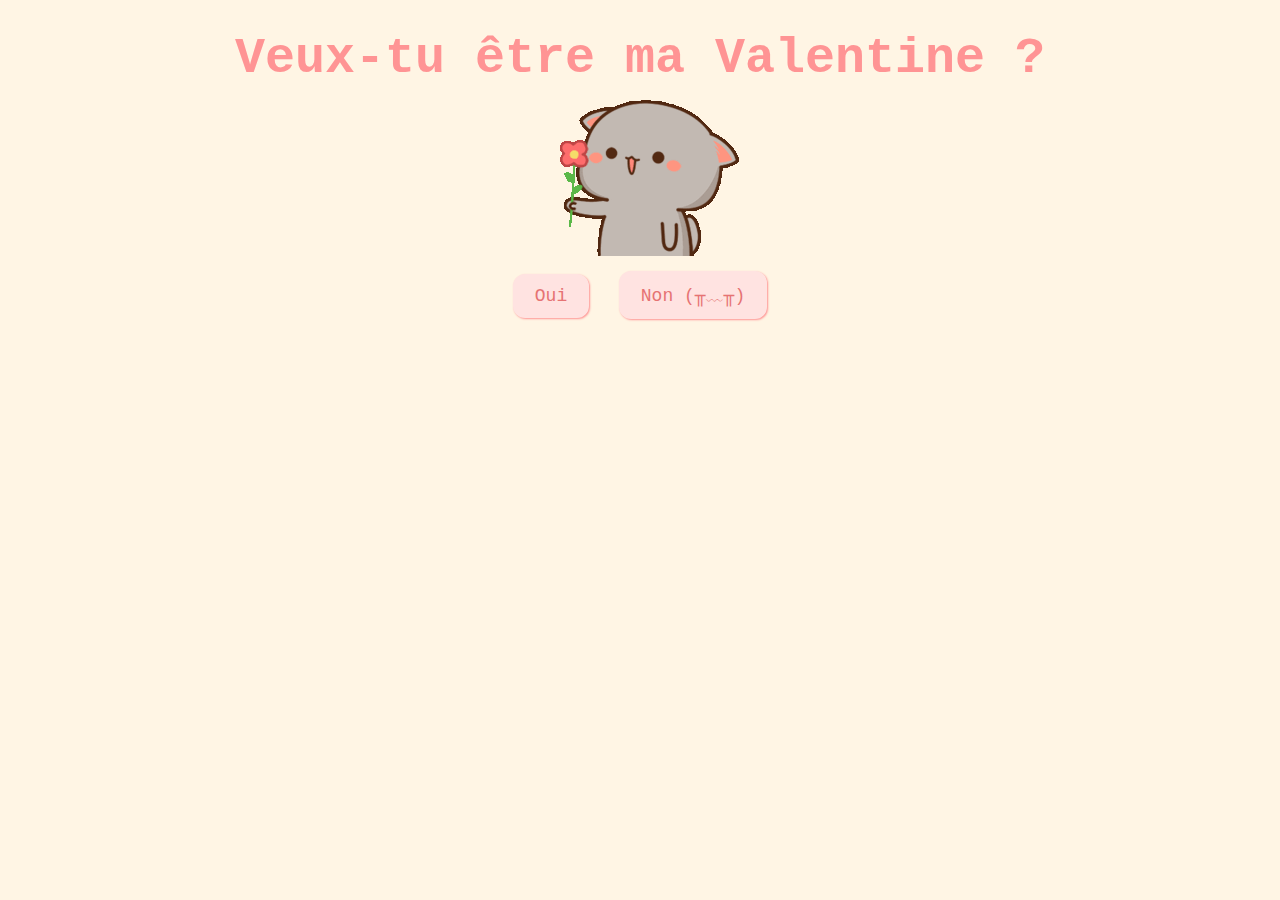
<file: index.html>
<!DOCTYPE html>

<html>
	<head>
		<meta charset="utf-8">
		<title>Veux-tu être ma Valentine ?</title> 
		<link rel="stylesheet" href="index.css" />


	</head>

	<body>
		<div id="valentineQuestion"><b>Veux-tu être ma Valentine ?</b></div>
		<img src="cat.gif">
		</br>
		<button class="answerButton" onclick="location.href='thankyou.html'">
      	Oui
    </button>
    <button class="answerButton" id="noButton">Non (╥﹏╥)</button>
	</body>

	<script>
      document
        .getElementById("noButton")
        .addEventListener("click", function () {
          var yesButton = document.querySelector(
            'button[onclick*="thankyou.html"]'
          );
          var currentFontSize = parseInt(
            window.getComputedStyle(yesButton).fontSize
          );
          yesButton.style.fontSize = currentFontSize + 10 + "px"; // Increase font size by 5px
        });
    </script>

</html>
</file>
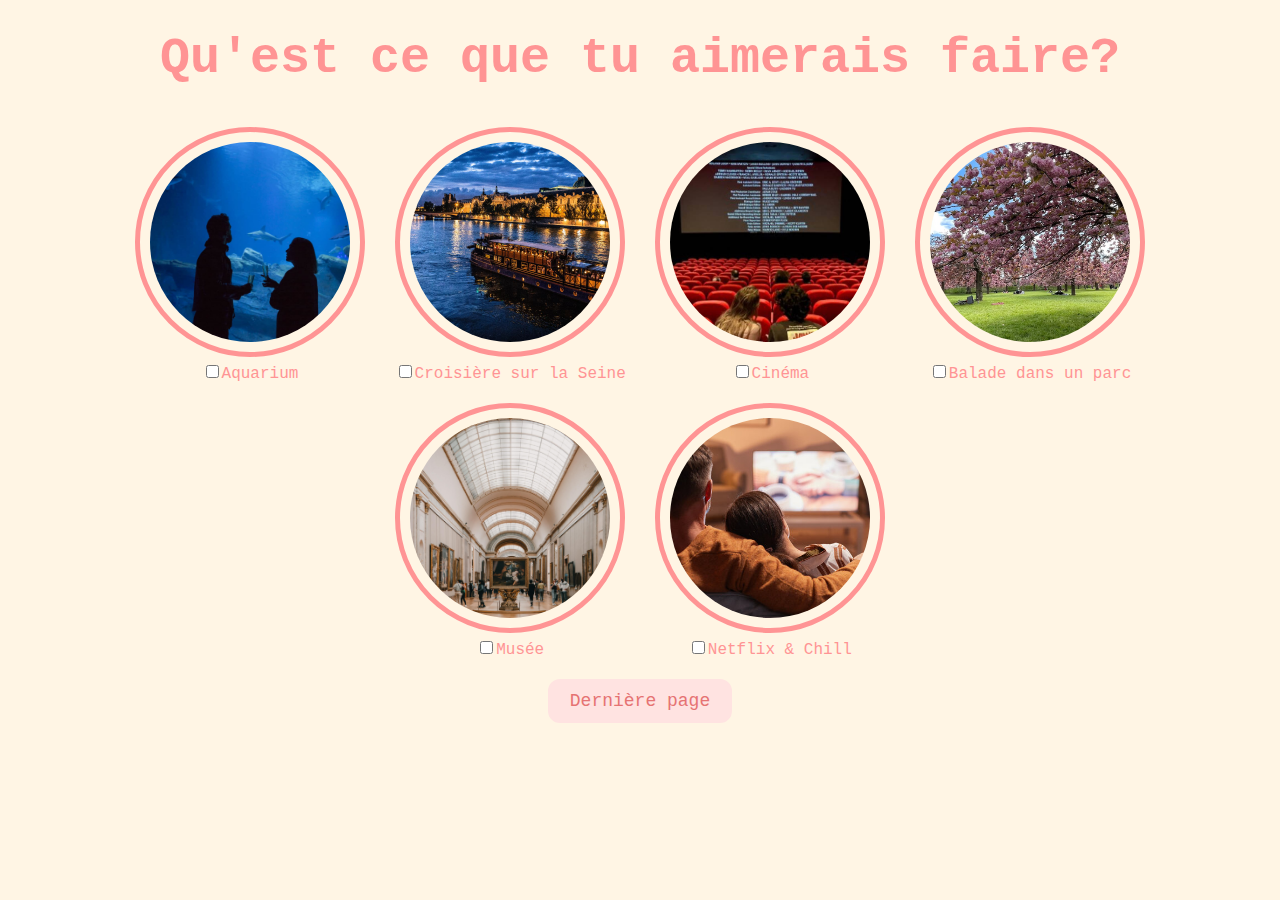
<file: activities.html>
<!DOCTYPE html>
<html lang="en">
  <head>
    <meta charset="UTF-8" />
    <meta name="viewport" content="width=device-width, initial-scale=1.0" />
    <title>Activities</title>
    <link rel="stylesheet" href="activities.css" />
  </head>
  <body>
    <div id="activityquestion"><b>Qu'est ce que tu aimerais faire?</b></div>
    <div class="activities-selection">
      <div class="activity-item">
        <img src="aquarium.jpg" alt="aquarium" />
        <label
          ><input
            type="checkbox"
            name="activities"
            value="aquarium"
          />Aquarium</label
        >
      </div>
      <div class="activity-item">
        <img src="croisiere.jpg" alt="arcade" />
        <label
          ><input
            type="checkbox"
            name="activities"
            value="arcade"
          />Croisière sur la Seine</label
        >
      </div>
      <div class="activity-item">
        <img src="cine.jpg" alt="cinema" />
        <label
          ><input
            type="checkbox"
            name="activities"
            value="cinema"
          />Cinéma</label
        >
      </div>
      <div class="activity-item">
        <img src="parc.jpg" alt="ceramics" />
        <label
          ><input
            type="checkbox"
            name="activities"
            value="ceramics"
          />Balade dans un parc</label
        >
      </div>
      <div class="activity-item">
        <img src="musee.jpg" alt="kunsthalle" />
        <label
          ><input
            type="checkbox"
            name="activities"
            value="kunsthalle"
          />Musée</label
        >
      </div>
      <div class="activity-item">
        <img src="netflix.jpg" alt="park.jpeg" />
        <label
          ><input
            type="checkbox"
            name="activities"
            value="park.jpeg"
          />Netflix & Chill</label
        >
      </div>
    </div>
    <button class="button" onclick="location.href='lastpage.html'">
      Dernière page
    </button>
  </body>
</html>
</file>
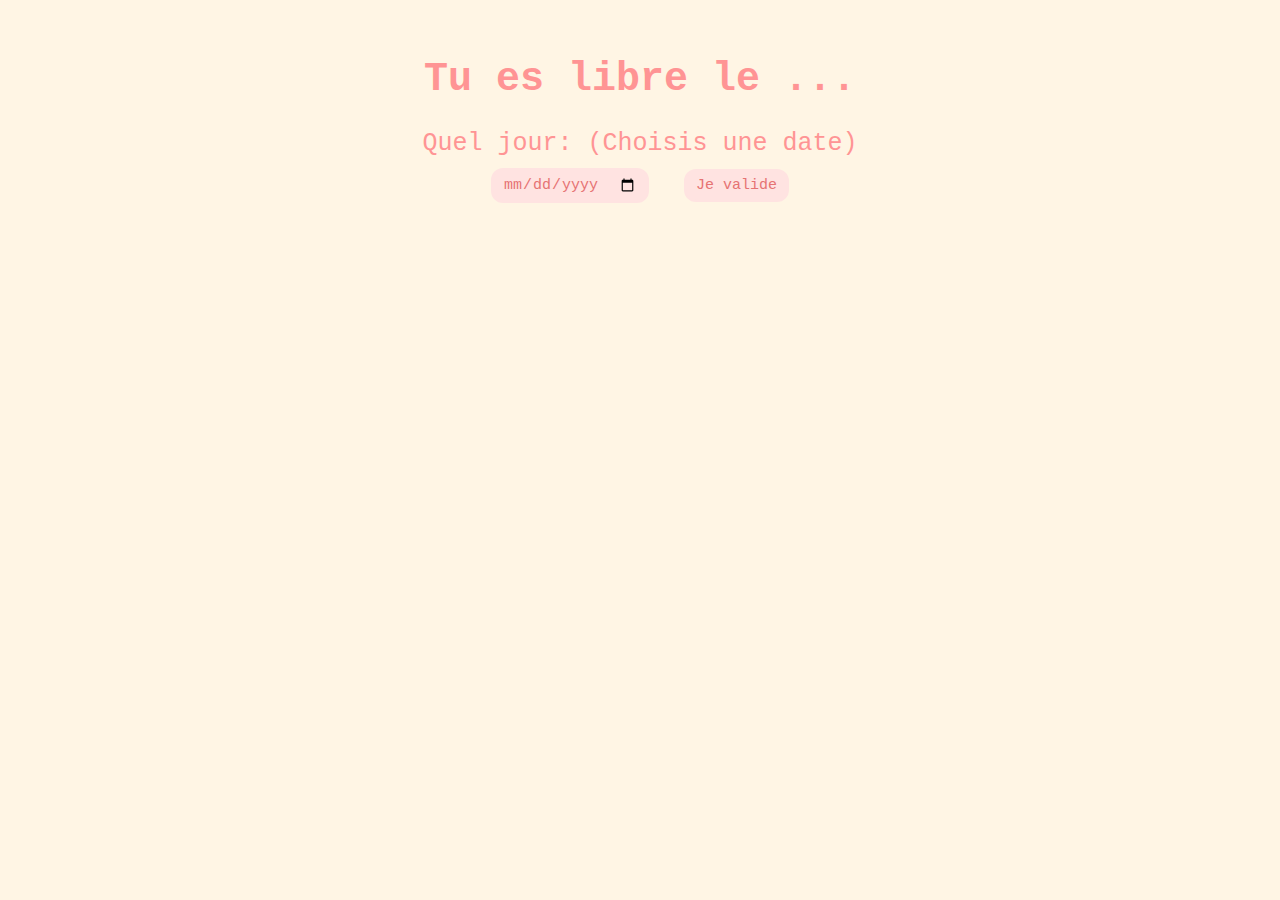
<file: date.html>
<!DOCTYPE html>
<html lang="en">
  <head>
    <meta charset="UTF-8" />
    <meta name="viewport" content="width=device-width, initial-scale=1.0" />
    <title>Date</title>
    <link rel="stylesheet" href="date.css" />
  </head>
  <body>
    <h1 title="choose a date">Tu es libre le ...</h1>
    <form class="form-group">
      <label>Quel jour: (Choisis une date)</label>
      <div>
        <input type="date" />
        <button class="button" type="submit" formaction="food.html">
          Je valide
        </button>
      </div>
    </form>
  </body>
</html>
</file>
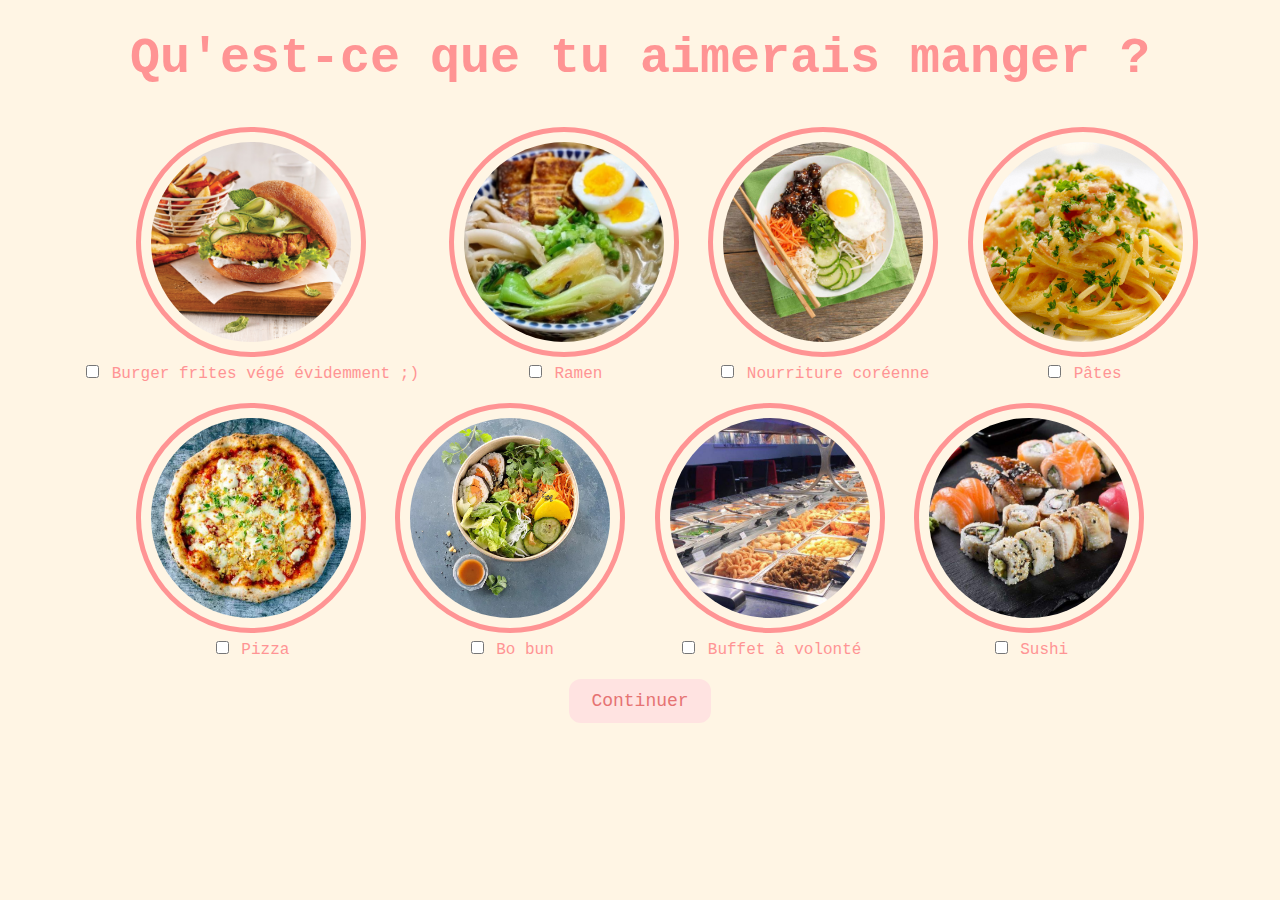
<file: food.html>
<!DOCTYPE html>
<html lang="en">
  <head>
    <meta charset="UTF-8" />
    <meta name="viewport" content="width=device-width, initial-scale=1.0" />
    <title>Food Selection</title>
    <link rel="stylesheet" href="food.css" />
  </head>
  <body>
    <div id="foodquestion">
      <b>Qu'est-ce que tu aimerais manger ?</b>
    </div>

    <div class="food-selection">
      <div class="food-item">
        <img src="burger.jpg" alt="Burgers, fries and fried chicken" />
        <label
          ><input
            type="checkbox"
            name="food"
            value="Burgers, fries and fried chicken"
          />
          Burger frites végé évidemment ;)</label
        >
      </div>
      <div class="food-item">
        <img src="ramen.jpg" alt="dog" />
        <label
          ><input type="checkbox" name="food" value="hotdog" /> Ramen</label
        >
      </div>
      <div class="food-item">
        <img src="cor.jpg" alt="koreanfood" />
        <label
          ><input type="checkbox" name="food" value="Korean food" /> Nourriture coréenne</label
        >
      </div>
      <div class="food-item">
        <img src="pates.jpg" alt="pasta" />
        <label><input type="checkbox" name="food" value="pasta" /> Pâtes</label>
      </div>
      <div class="food-item">
        <img src="pizza.jpg" alt="pizza" />
        <label><input type="checkbox" name="food" value="pizza" /> Pizza</label>
      </div>
      <div class="food-item">
        <img src="bobun.jpg" alt="salad" />
        <label><input type="checkbox" name="food" value="salad" /> Bo bun</label>
      </div>
      <div class="food-item">
        <img src="buffet.jpg" alt="steak" />
        <label><input type="checkbox" name="food" value="steak" /> Buffet à volonté</label>
      </div>
      <div class="food-item">
        <img src="sushi.jpeg" alt="sushi" />
        <label><input type="checkbox" name="food" value="sushi" /> Sushi</label>
      </div>
    </div>
    <button class="button" onclick="location.href='activities.html'">
      Continuer
    </button>
  </body>
</html>
</file>
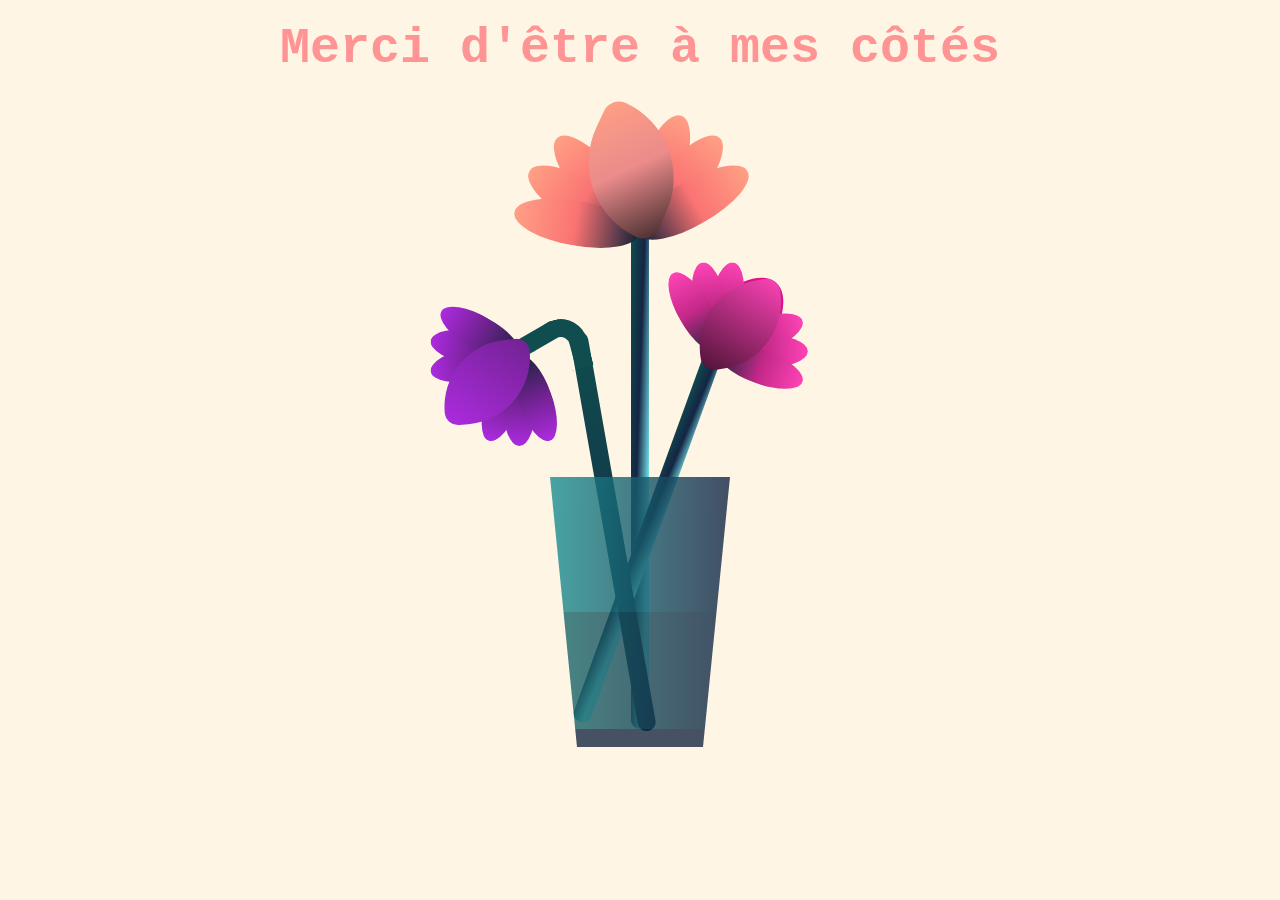
<file: lastpage.html>
<!DOCTYPE html>
<html lang="en">
  <head>
    <meta charset="UTF-8" />
    <meta name="viewport" content="width=device-width, initial-scale=1.0" />
    <title>Document</title>
    <link rel="stylesheet" href="flower.css" />
  </head>
  <body>
    <div id="thankyou"><b>Merci d'être à mes côtés</b></div>
    <div class="flower">
      <div class="f-wrapper">
        <div class="flower__line"></div>
        <div class="f">
          <div class="flower__leaf flower__leaf--1"></div>
          <div class="flower__leaf flower__leaf--2"></div>
          <div class="flower__leaf flower__leaf--3"></div>
          <div class="flower__leaf flower__leaf--4"></div>
          <div class="flower__leaf flower__leaf--5"></div>
          <div class="flower__leaf flower__leaf--6"></div>
          <div class="flower__leaf flower__leaf--7"></div>
          <div
            class="flower__leaf flower__leaf--8 flower__fall-down--yellow"
          ></div>
        </div>
      </div>

      <div class="f-wrapper f-wrapper--2">
        <div class="flower__line"></div>
        <div class="f">
          <div class="flower__leaf flower__leaf--1"></div>
          <div class="flower__leaf flower__leaf--2"></div>
          <div class="flower__leaf flower__leaf--3"></div>
          <div class="flower__leaf flower__leaf--4"></div>
          <div class="flower__leaf flower__leaf--5"></div>
          <div class="flower__leaf flower__leaf--6"></div>
          <div class="flower__leaf flower__leaf--7"></div>
          <div
            class="flower__leaf flower__leaf--8 flower__fall-down--pink"
          ></div>
        </div>
      </div>

      <div class="f-wrapper f-wrapper--3">
        <div class="flower__line"></div>
        <div class="f">
          <div class="flower__leaf flower__leaf--1"></div>
          <div class="flower__leaf flower__leaf--2"></div>
          <div class="flower__leaf flower__leaf--3"></div>
          <div class="flower__leaf flower__leaf--4"></div>
          <div class="flower__leaf flower__leaf--5"></div>
          <div class="flower__leaf flower__leaf--6"></div>
          <div class="flower__leaf flower__leaf--7"></div>
          <div
            class="flower__leaf flower__leaf--8 flower__fall-down--purple"
          ></div>
        </div>
      </div>
      <div class="flower__glass"></div>
    </div>
  </body>
</html>
</file>
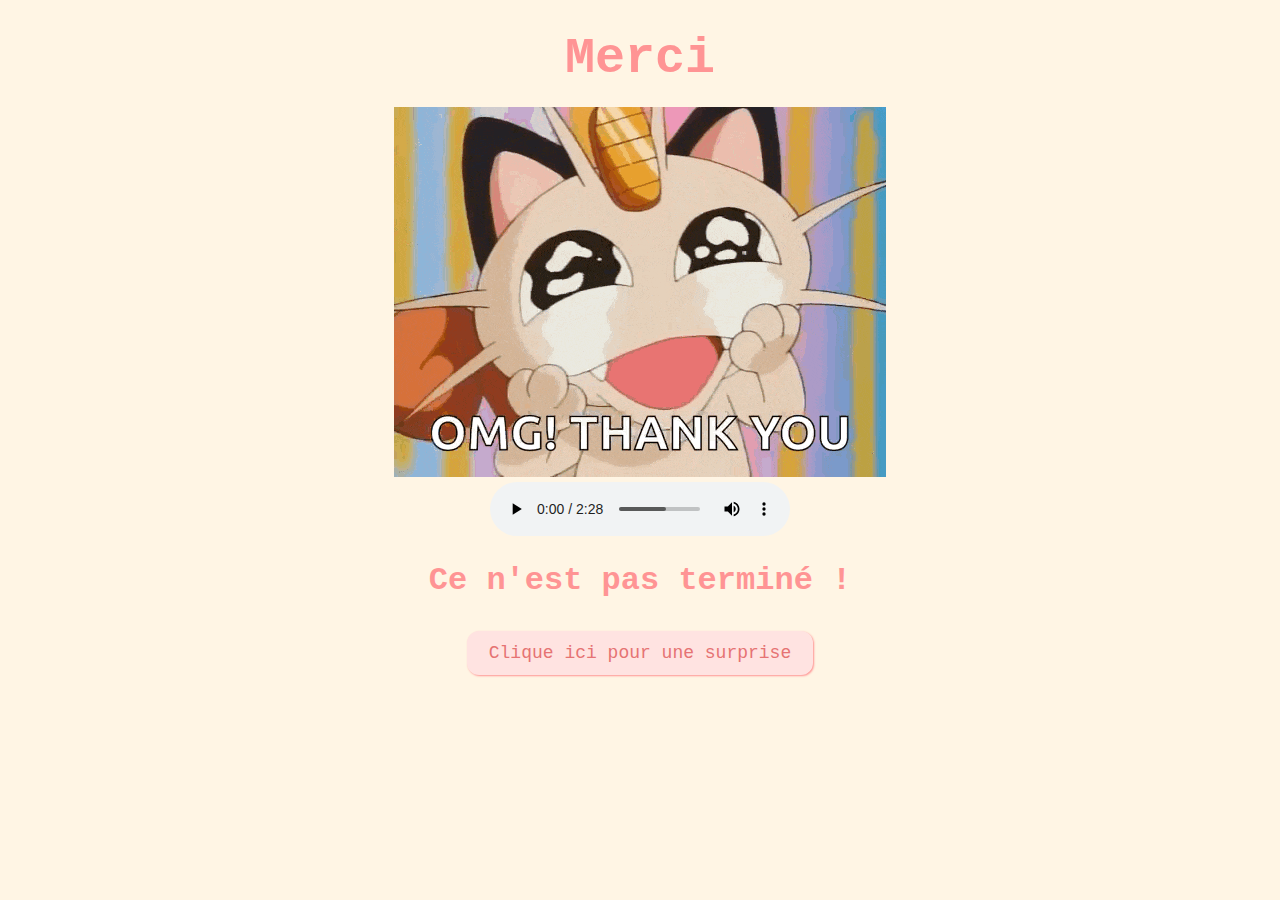
<file: thankyou.html>
<!DOCTYPE html>

<html>

  <head>
    <meta charset="UTF-8" />
    <title>Merci</title>
    <link rel="stylesheet" href="lastpage.css" />
  </head>
  <body>
    <div id="thankyou"><b>Merci</b></div>

    <img id="rizz" src="omg-socute.gif" alt="rizzler god" class="responsive" />
    <br />
    <audio controls autoplay loop>
      <source src="mameilleureennemie.mp3" type="audio/mpeg" />
      Your browser does not support the audio element.
    </audio>
    <h1>Ce n'est pas terminé !</h1>
    <button class="button" onclick="location.href='date.html'">
      Clique ici pour une surprise
    </button>
  </body>
</html>
</file>
<file: index.css>
body
{
	text-align: center;
	margin-top: 30px;
  	font-family: "Courier";
  	background-color: #fff5e4;
  	color: #ff9494;;
}

#valentineQuestion {
  font-size: 50px;
  margin-bottom: 10px;
}
.answerButton {
  padding: 10px 20px;
  font-size: 18px;
  cursor: pointer;
  margin: 10px;
  font-family: "courier";
  margin-bottom: 20px;
  background-color: #ffe3e1;
  color: #e67373;
  border-radius: 12px;
  border: 2px solid #ffe3e1;
  box-shadow: 1px 1px 2px #ff9494;
  transition: 0.3s;
}

.answerButton:hover {
  background-color: #ff9494;
  color: #ffe3e1;
  border: 2px solid #ff9494;
  box-shadow: 1px 1px 2px #ffe3e1;
}
</file>
<file: activities.css>
body {
  text-align: center;
  margin-top: 30px;
  font-family: "Courier";
  background-color: #fff5e4;
  color: #ff9494;
}
#activityquestion {
  font-size: 50px;
  margin-bottom: 30px;
}
.activity-item {
  display: inline-block;
  margin: 10px;
  vertical-align: top;
  color: #ff9494;
}
.activity-item img {
  height: 200px;
  width: 200px;
  border-radius: 50%;
  border: 5px solid #ff9494;
  object-fit: cover;
  padding: 10px;
}
.activity-item label {
  display: block;
}
.button {
  padding: 10px 20px;
  font-size: 18px;
  cursor: pointer;
  margin: 10px;
  font-family: "courier";
  margin-bottom: 20px;
  background-color: #ffe3e1;
  color: #e67373;
  border-radius: 12px;
  border: 2px solid #ffe3e1;
}
</file>
<file: date.css>
body {
  text-align: center;
  margin-top: 30px;
  font-family: "Courier";
  background-color: #fff5e4;
  color: #ff9494;
  display: flex;
  flex-direction: column;
}
h1 {
  font-size: 40px;
}

form .header {
  width: 100%;
  display: flex;
  font-size: 20px;
  margin-bottom: 20px;
  color: #ff9494;
}

.form-group {
  display: flex;
  flex-direction: column;
  justify-content: center;
  font-size: 25px;
}

.button {
  padding: 6px 10px;
  font-size: 15px;
  cursor: pointer;
  margin: 10px;
  font-family: "courier";
  margin-bottom: 10px;
  background-color: #ffe3e1;
  color: #e67373;
  border-radius: 12px;
  border: 2px solid #ffe3e1;
  transition: 0.3s;
}

.button:hover {
  background-color: #ff9494;
  color: #ffe3e1;
  border: 2px solid #ff9494;
}

input[type="date"] {
  padding: 6px 10px;
  font-size: 15px;
  cursor: pointer;
  margin: 10px;
  font-family: "courier";
  margin-bottom: 10px;
  background-color: #ffe3e1;
  color: #e67373;
  border-radius: 12px;
  border: 2px solid #ffe3e1;
}
</file>
<file: food.css>
body {
  text-align: center;
  margin-top: 30px;
  font-family: "Courier";
  background-color: #fff5e4;
  color: #ff9494;
}
#foodquestion {
  font-size: 50px;
  margin-bottom: 30px;
}
.food-item {
  display: inline-block;
  margin: 10px;
  vertical-align: top;
  color: #ff9494;
}
.food-item img {
  height: 200px;
  width: 200px;
  border-radius: 50%;
  border: 5px solid #ff9494;
  object-fit: cover;
  padding: 10px;
}
.food-item label {
  display: block;
}
.button {
  padding: 10px 20px;
  font-size: 18px;
  cursor: pointer;
  margin: 10px;
  font-family: "courier";
  margin-bottom: 20px;
  background-color: #ffe3e1;
  color: #e67373;
  border-radius: 12px;
  border: 2px solid #ffe3e1;
}
</file>
<file: flower.css>
*,
*::after,
*::before{
    padding: 0;
    margin: 0;
    box-sizing: border-box;
}

:root{
    --color-bg: linear-gradient(to top,#010329,#000005);
    --color-glass:linear-gradient(to left,#142544,#1a9092);
    --color-water:linear-gradient(to left,#142544,#1b6d6e);
}

body{
    background-color: #FFF5E4;
    min-height: 100vh;
    display: flex;
    flex-direction: column; /* Change the direction to column */
    align-items: center;
    justify-content: flex-start; /* Align items to the start of the container */
    overflow: hidden;
	color: #FF9494;
	font-family: courier;
}

#thankyou {
    width: 100%; /* Ensure it spans the full width */
    text-align: center; /* Keep the text centered */
    margin-top: 20px; /* Add some space at the top */
    z-index: 1000; /* Ensure it's above other elements if needed */
    position: relative; /* Adjust based on layout needs */
	margin-bottom: 400px;
	font-size: 50px;
}

.flower{
    position: relative;
}

.flower__glass{
    width:20vmin;
    height: 30vmin;
    background-image: var(--color-glass);
    clip-path: polygon(0 0, 100% 0, 85% 100%, 15% 100%);
    opacity: .8;
    position: relative;
}

.flower__glass::after{
    content: '';
    position: absolute;
    bottom: 0;
    left: 0;
    background-color: #182843;
    width: 100%;
    height: 2vmin;
}

.flower__glass::before{
    content: '';
    position: absolute;
    bottom: 0;
    left: 0;
    background-image: var(--color-water);
    width: 100%;
    height: 15vmin;
}

.f-wrapper{
    position: absolute;
    left: 45%;
    bottom: 2vmin;
}

.f-wrapper--2{
    left: 50%;
    bottom: 5%;
    transform-origin: 10% left;
    transform: rotate(20deg);
}

.f-wrapper--3{
    left: 30%;
    bottom: 5%;
    transform-origin: 10% left;
    transform: rotate(-10deg);
}

.f-wrapper--3 .flower__line{
    height: 45vmin;
    position: relative;
}

.f-wrapper--3 .flower__line::after{
    content: '';
    position: absolute;
    left:0;
    top: 0;
    width: 6vmin;
    height: 6vmin;
    transform: translate(-69%,-30%) rotate(-5deg);
    border-radius:10vmin 10vmin 0 0;
    border: 2vmin solid  #104d4e;
    border-bottom: transparent;
    border-left: transparent;
}

.f-wrapper--3 .flower__line::before{
    content: '';
    position: absolute;
    left:-40%;
    top: -1%;
    width: 6vmin;
    height: 2vmin;
    transform-origin: right;
    transform: translate(-100%,-80%) rotate(-20deg);
    background-color: #104d4e;
    border-radius: 2vmin;
}

.f-wrapper--3 .flower__line{
    background-image: linear-gradient(to top,#142544,#104d4e);
}


.f-wrapper--2 .flower__line{
    height: 45vmin;
}

.f-wrapper--2 .f{
    transform: translateX(-50%) rotate(20deg);
}

.f-wrapper--3 .f{
    transform: translate(-350%,-50%) rotate(-120deg);
}

.f-wrapper--2 .flower__leaf:not(:first-child){
    width: 3.8vmin;
    height: 10vmin;
    background-image: linear-gradient(to bottom, #ff43b6 ,#c22887, #1a233a 99%);
}

.f-wrapper--3 .flower__leaf:not(:first-child){
    width: 3.8vmin;
    height: 10vmin;
    background-image: linear-gradient(to bottom, #ad2be0 ,#712291, #1a233a 99%);
}

.f-wrapper--3 .flower__leaf--1{
    width: 8vmin;
    height: 10vmin;
    bottom: 2vmin;
    background-color: #ad2be0;
}

.f-wrapper--2 .flower__leaf--1{
    width: 8vmin;
    height: 10vmin;
    bottom: 2vmin;
    background-color: #de118b;
}

.f-wrapper--2 .f .flower__leaf--8{
    width: 10vmin;
    height: 9vmin;
    bottom: 3vmin;
    left: -30%;
    transform: rotate(-50deg);
    background-image: linear-gradient(to left bottom, #ff43b6 ,#4d1337);;
}

.f-wrapper--3 .f .flower__leaf--8{
    width: 10vmin;
    height: 9vmin;
    left: -10% !important;
    background-image: linear-gradient(to left bottom, #ad2be0 ,#712291);;
}

.flower__line{
    width: 2vmin;
    height: 56vmin;
    background-image: linear-gradient(to left top,#82fdff 20%,#142544,#104d4e);
    border-radius: 4vmin;
}

.f{
    position: absolute;
    top: 1vmin;
    left: 50%;
    transform: translateX(-50%) rotate(-10deg);
    width: 2vmin;
    height: 2vmin;
}


.flower__leaf{
    position: absolute;
    left: 50%;
    bottom: 2vmin;
    transform: translateX(-50%);
    width: 5vmin;
    height: 14vmin;
    background-image: linear-gradient(to bottom, #ffa085 ,#fa7373, #1a233a 99%);

    clip-path: ellipse(50% 50% at 50% 50%);
    transform-origin: center bottom;
    animation: open-flower 2s 1s backwards;
}

.flower__leaf--1{
    width: 10vmin;
    height: 12vmin;
    bottom: 3vmin;
    border-radius: 50% 50% 50% 50% / 80% 80% 20% 20%;
    background-color: #e24f5f;
    background-image: none;
    animation: open-flowe--middle  1.4s 1s backwards;
}

.flower__leaf--2{
    transform: translateX(-50%) rotate(-30deg);
}
.flower__leaf--3{
    transform: translateX(-50%) rotate(-50deg);
}
.flower__leaf--4{
    transform: translateX(-50%) rotate(-70deg);
}

.flower__leaf--5{
    transform: translateX(-50%) rotate(30deg);
}

.flower__leaf--6{
    transform: translateX(-50%) rotate(50deg);
}

.flower__leaf--7{
    transform: translateX(-50%) rotate(70deg);
}

.flower__leaf--8{
    width: 13vmin;
    height: 11vmin;
    bottom: 6vmin;
    left: -30%;
    border-radius: none;
    clip-path: none;
    border-radius: 10vmin 2vmin 10vmin 2vmin;
    transform: rotate(-55deg);
    background-image: linear-gradient(to left bottom, #ffa085 ,#eb8b8b,#492f2f 98%);
}

.flower__fall-down--yellow{
    animation: flower-fall-down-yellow  8s 1.2s linear forwards;
}

.flower__fall-down--pink{
    animation: flower-fall-down-pink  5s 1.2s linear forwards;
}

.flower__fall-down--purple{
    bottom: 4vmin;
    animation:flower-fall-down-purple  6s 1.2s linear forwards, flower-falling 6s 7.2s linear infinite;
}


@keyframes open-flower{
        0%{
            transform:  translateX(-50%) rotate(0);
        }
}

@keyframes open-flowe--middle {
    0%{
        opacity: 0;
        transform: translateX(-50%) scale(0);
    }
}

@keyframes flower-fall-down-pink {

    0%{
        transform: rotate(-55deg);
    }

    50%{
        transform: rotateX(-100deg);
    }

    100%{
        transform:translate(2vmin,28vmin);
    }

}

@keyframes flower-fall-down-yellow {

    0%{
        transform: rotate(-55deg);
    }

    50%{
        bottom: 3vmin;
        transform: rotateX(-100deg);
    }

    100%{
        transform:translate(2vmin,70vmin) rotate(150deg);
    }

}

@keyframes flower-fall-down-purple {

    0%{
        transform: rotate(-50deg);
    }

    25%{
        bottom: 1vmin ;
        transform: rotateX(-100deg);
        perspective: 0px;
    }

    50%{
        perspective: 0px;
        transform:translate(-30vmin,2vmin) rotate(90deg);
    }

    75%{
        perspective: 0px;
        transform:translate(-34vmin,-2vmin);
    }

    100%{
        transform-origin: center;
        transform:translate(-34vmin,-2vmin) rotateY(-80deg) rotateX(35deg);
    }

}

@keyframes flower-falling {
    0%,100%{
        transform-origin: center;
        transform:translate(-34vmin,-2vmin) rotateY(-80deg) rotateX(35deg);
    }

    25%{
        transform-origin: center;
        transform:translate(-34.4vmin,-2vmin) rotateY(-84deg) rotateX(35deg);
    }

    50%{
        transform-origin: center;
        transform:translate(-32vmin,-4.2vmin) rotateY(-80deg) rotateX(35deg);
    }

    75%{
        transform-origin: center;
        transform:translate(-36vmin,1.1vmin) rotateY(-80deg) rotateX(35deg);
    }
}
</file>
<file: lastpage.css>
body {
  text-align: center;
  margin-top: 30px;
  font-family: "Courier";
  background-color: #fff5e4;
  color: #ff9494;
}
#thankyou {
  font-size: 50px;
  margin-bottom: 20px;
}
.rizz {
  margin-bottom: 10 px;
}
.button {
  padding: 10px 20px;
  font-size: 18px;
  cursor: pointer;
  margin: 10px;
  font-family: "courier";
  margin-bottom: 20px;
  background-color: #ffe3e1;
  color: #e67373;
  border-radius: 12px;
  border: 2px solid #ffe3e1;
  box-shadow: 1px 1px 2px #ff9494;
  transition: 0.3s;
}

.button:hover {
  background-color: #ff9494;
  color: #ffe3e1;
  border: 2px solid #ff9494;
  box-shadow: 1px 1px 2px #ffe3e1;
}
</file>
